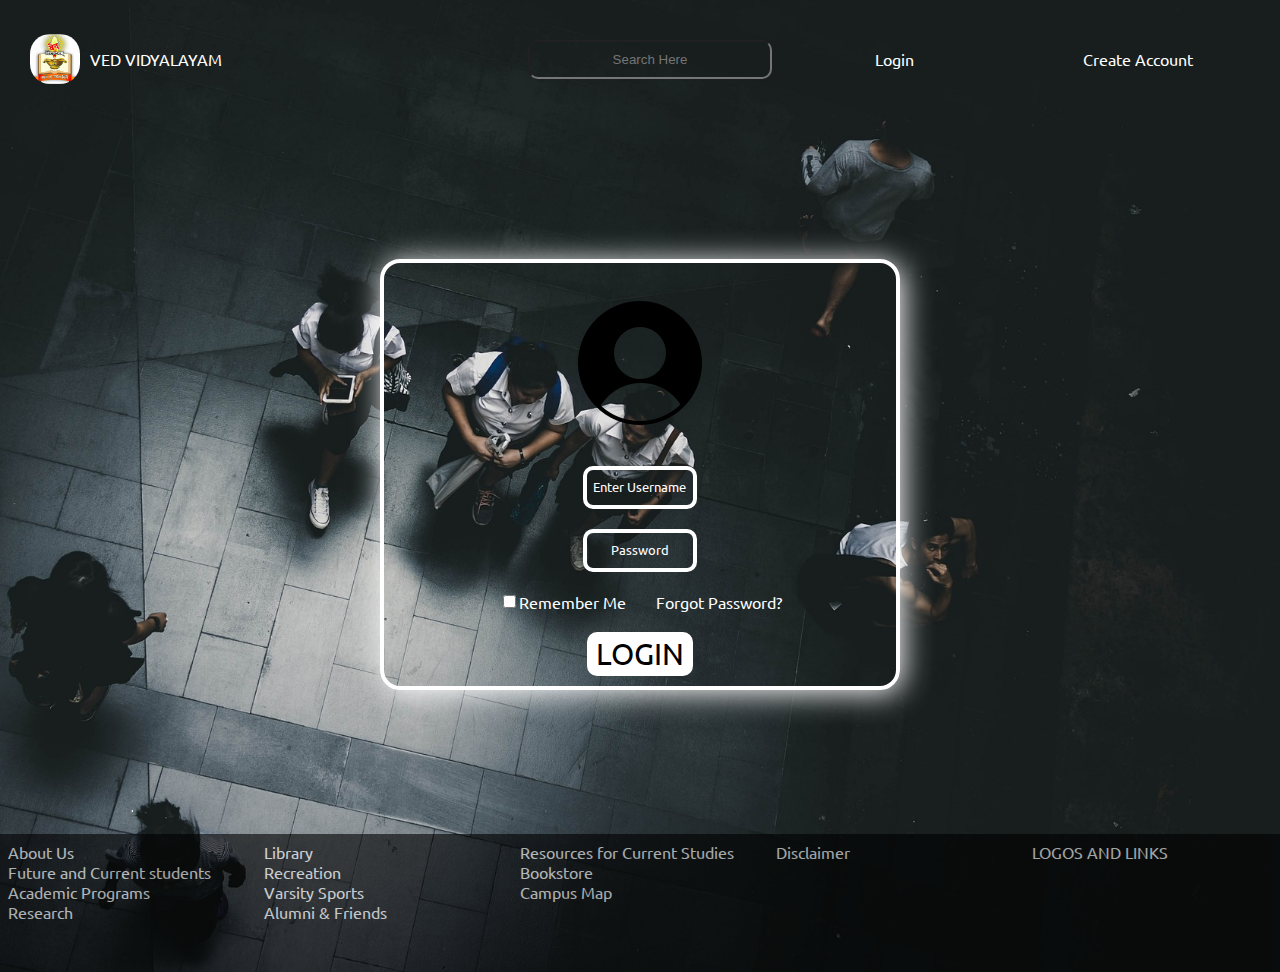
<file: index.html>
<!DOCTYPE html>
<html lang="en">

<head>
    <meta charset="UTF-8">
    <meta http-equiv="X-UA-Compatible" content="IE=edge">
    <meta name="viewport" content="width=device-width, initial-scale=1.0">
    <link rel="icon" type="image/jgp" href="logovvd.jpg">
    <title>Welcome to Ved Vidyalayam</title>
    <link href="https://fonts.googleapis.com/css2?family=Ubuntu:wght@300&display=swap" rel="stylesheet">
    <link rel="stylesheet" href="style.css">
    <link src="script.js">
    <script>
        function under_dev() {
            alert("this page is under devlopement");
        }
        function invalid_op() {
            alert("This functionality works only when you have already loged in");
        }
    </script>

</head>

<body>
    <div class="container">
        <div class="nav" id="item1">
            <div class="lefttop" id="logo">
                <img src="logovvd.jpg"></img>
            </div>
            <div class="lefttop" id="text">
                VED VIDYALAYAM
            </div>
        </div>

        <div class="nav" id="item2">
            <input type="text" placeholder="Search Here" id="search_bar">

            </input>
        </div>
        <div class="nav" id="item3">
            <p onmouseover="invalid_op()">Login</p>
        </div>
        <div class="nav" id="item4">
            <a href="create_Account.html" style="text-decoration: none;color:white;">Create Account</a>
        </div>

        <br>
    </div>

    </div>
    <div class="back">
        <div class="login_block">
            <div id="cred">
                <img src="Username_icon.png" alt="bug">
                </img>
            </div>
            <div>
                <input type="text" placeholder="Enter Username" class="input_data">
                </input>
                <br><br>
                <input type="password" placeholder="Password" class="input_data">
                </input>
            </div>
            <div class="check">
                <div id="remember_me">
                    <input type="checkbox">
                    Remember Me</input>
                </div>
                <div id="forget">
                    Forgot Password?
                </div>
            </div>
            <div class="button">
                <a href="#" class="button1">LOGIN</a>
            </div>


        </div>
    </div>
    <div class="footer">
        <div class="wid" id="block1">
            About Us
            <br>Future and Current students
            <br>Academic Programs
            <br>Research
        </div>
        <div class="wid" id="block2">
            Library
            <br>Recreation
            <br>Varsity Sports
            <br>Alumni & Friends
        </div>
        <div class="wid" id="block3">
            Resources for Current Studies
            <br>
            Bookstore
            <br>Campus Map
        </div>
        <div class="wid" id="block4">
            Disclaimer
        </div>
        <div class="wid" id="block5">
            LOGOS AND LINKS
        </div>
</body>

</html>
</file>
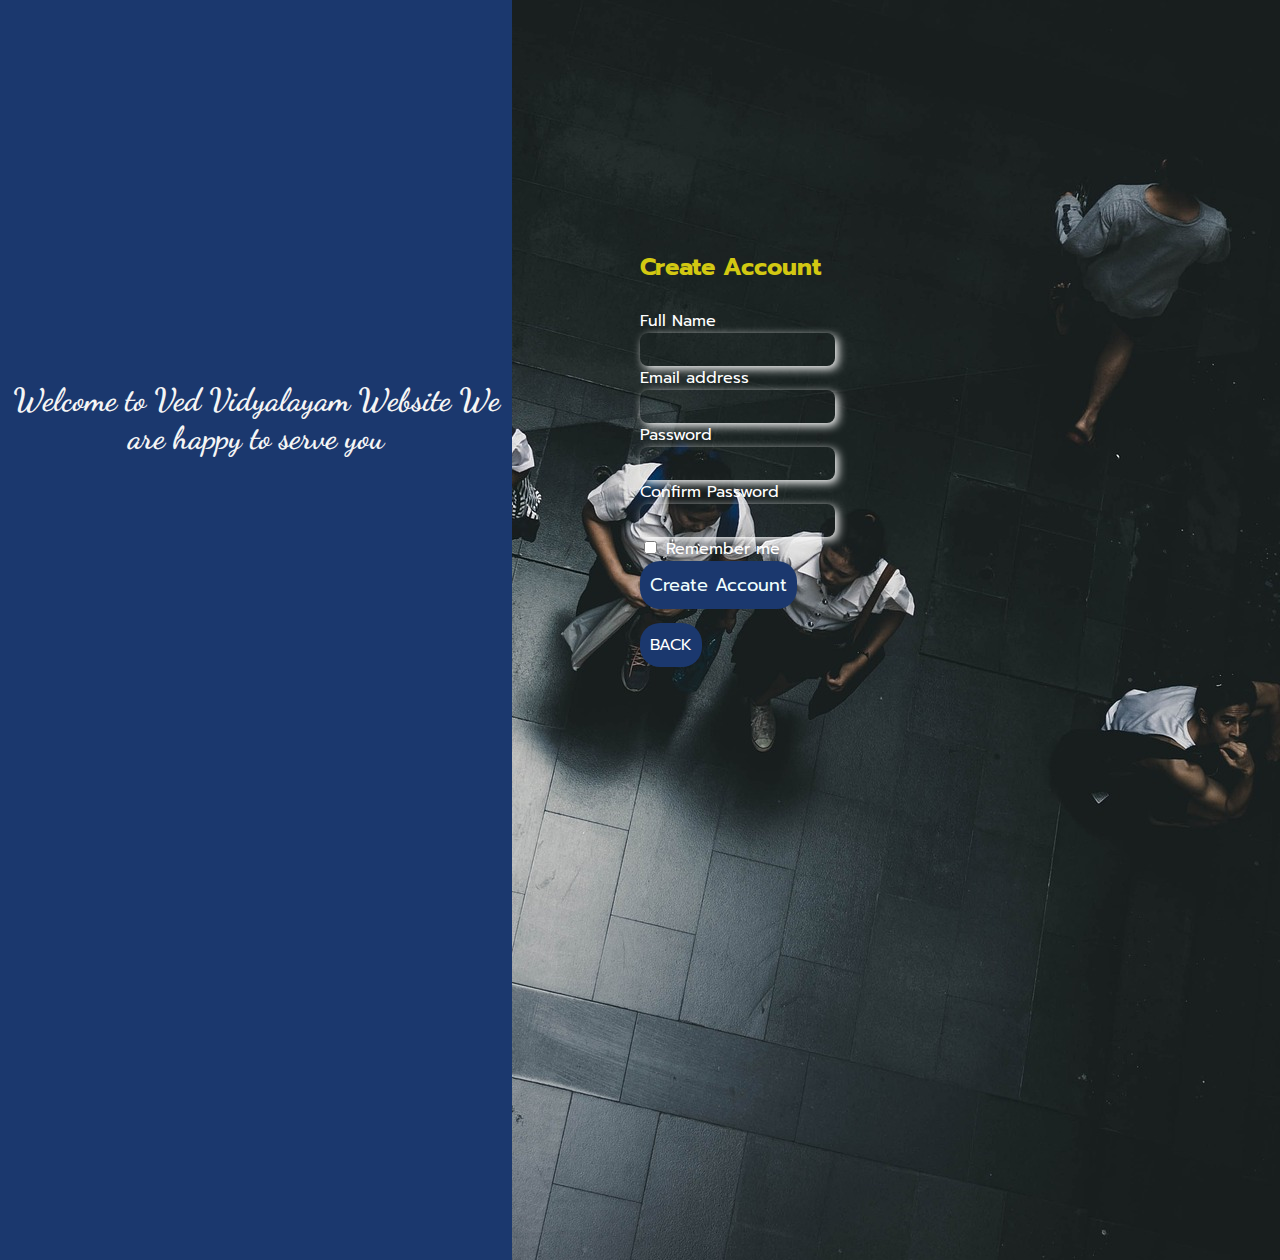
<file: create_Account.html>
<!DOCTYPE html>
<html lang="en">
<head>
    <meta charset="UTF-8">
    <meta http-equiv="X-UA-Compatible" content="IE=edge">
    <meta name="viewport" content="width=device-width, initial-scale=1.0">
    <title>Create Account</title>
    <link rel="preconnect" href="https://fonts.googleapis.com">
<link rel="preconnect" href="https://fonts.gstatic.com" crossorigin>
<link href="https://fonts.googleapis.com/css2?family=Dancing+Script&display=swap" rel="stylesheet">
<link rel="preconnect" href="https://fonts.googleapis.com">
<link rel="preconnect" href="https://fonts.gstatic.com" crossorigin>
<link href="https://fonts.googleapis.com/css2?family=Dancing+Script&family=Prompt:wght@200&display=swap" rel="stylesheet">
<link rel="icon" href="logovvd.jpg">
    <style>
        body{
            margin: 0;
            padding: 0;
            background: url("img.jpeg");
            color: white;
        }
        .container{
            display: grid;
            grid-template-columns: 2fr 3fr;
        }
        #left{
            font-family: 'Dancing Script', cursive;
            text-align: center;
            justify-content: center;
            height: 100vh;
            padding-top: 40vh;
            background-color: rgb(27, 56, 110);
            color: whitesmoke;
        }
        #right{
            
            font-family: 'Prompt', sans-serif;
            justify-content: center;
            padding-top: 25vh;
            
        }
        h3{
            color: rgb(210, 200, 18);
            text-decoration: solid;
            padding-left: 10vw;
            font-size:x-large;
            
        }
        .form{
            position: relative;
            justify-content: center;
            
            padding-left: 10vw;
        }
        .button{
            font-size: large; 
            font-family: 'Prompt', sans-serif;
            background: rgb(27, 56, 110);
            color: azure;
            border-radius: 20px;
            border: none;
            padding: 10px;
            
            
        }
        .button:hover{
            box-shadow: 3px 3px 10px;
            background-color: rgb(94, 245, 144);
            color:blue;
        }
        .field{
            background: none;
            border-radius:8px ;
            padding:15px;
            margin: 0;
            border: 0;
            color:white;
            box-shadow: 3px 3px 10px;
            padding-right: 20vw;
            padding: 1vh;
        }
        .check:hover{
            box-shadow: 10px 10px 30px;

            color:blue;
        }
        .check{
            background: transparent;
            border:4px;
        }
        a{
            text-decoration: None;
            color:white;
            background-color: rgb(27, 56, 110);
            border-radius: 20px;
            padding: 10px;
        }
        a:hover{
            box-shadow: 3px 3px 10px;
            background-color: rgb(94, 245, 144);
            color:blue;
        }
    </style>
</head>
<body>
    <div class="container">
        <div id="left" >
            <h1>
                Welcome to Ved Vidyalayam Website We are happy to serve you
            </h1>
        </div>
        <div id="right">
            <h3>
                Create Account
            </h3>
            <div class="form">
                 Full Name
                <br>
                <input type="text" placeholder="" class="field">
                </input>
                <br>
                Email address
                <br>
                <input type="email" placeholder="" class="field">
                </input>
                <br>
                Password
                <br>
                <input type="password" placeholder="" class="field">
                </input>
                <br>
                Confirm Password
                <br>
                <input type="password" placeholder="" class="field">
                </input>
                <br>
                <input type="checkbox" class="check">
                </input>
                Remember me
                <br>
                <input type="button" value="Create Account" class="button">
                </input>
                <br>
                <br>
                <a href="index.html">
                    BACK
                </a>
            </div>
        </div>

    </div>
    
</body>
</html>
</file>
<file: style.css>
body {
    font-family: 'Ubuntu', sans-serif;
    background-color: rgb(246, 241, 241);
    margin: 0;
    padding: 0;
    background: url("img.jpeg") ;
    background-size: cover;
    
}

.container {
    background: transparent;
    opacity: 1;
    color: black;
    display: flex;
    padding: 20px;
    margin: auto;
    border-top: 4px solid transparent;

    border-radius: 0px;

    /*text-align: center;*/
}

.nav {
    width: 20%;
    /* background-color:#146C94 ;*/
}

#item1 {
    width: 40%;
    text-align: LEFT;
    padding :10px;
    display: flex;
    color: white;
}

#item2 {
    display: flex;
    align-items: center;
    justify-content: center;
    color: white;

}


#item3 {
    display: flex;
    align-items: center;
    justify-content: center;
    cursor: pointer;
    color: white;

}

#item4 {
    display: flex;
    align-items: center;
    justify-content: center;
    cursor: pointer;
    color: white;
}

.footer {
    display: flex;
    align-items: flex end;
    text-align: left;
    background-color: black;
    opacity: 0.6  ;
    color: white;
    padding-bottom: 50px;

}

.wid {
    width: 20%;
    padding-left: 8px;
    padding-top: 8px;
    justify-content: space-between;
}

.back {
    
    height: 80vh;
    color: white;
    text-align: center;

    display: flex;
    align-items: center;
    justify-content: center;


}

#logo img {
    display: flex;
    width: 50px;
    height: 50px;
    border-radius: 20px;

}

#text {
    display: flex;
    align-items: center;
    justify-content: center;
    padding-left: 10px;
}

.input_data {
    border: 0;
    background: transparent;
    border-radius: 10px;
    text-align: center;
    padding-top: 10px;
    padding-bottom: 10px;
    width: 20%;
    color: white;
    border: 4px solid white;
}

#search_bar {
    
    opacity:1;
    background: none;
    border-radius: 10px;
    text-align: center;
    padding-top: 10px;
    padding-bottom: 10px;
    width: 100%;
}

.input_data::placeholder {
    color: white;
    font-family: 'Ubuntu', sans-serif;
    

}

#remember_me {
    display: flex;
    align-items: center;
    margin-right: 30px;

}

.check {
    display: flex;
    align-items: center;
    justify-content: center;
    padding-top: 20px;

}

#forget {
    cursor: pointer;
}

#forget:hover {
    color: black;
}

.button {
    display: flex;
    align-items: center;
    justify-content: center;
    text-decoration: none;
    color: white;
    font-size: 30px;
    margin-top: 10px;
    padding: 10px;

}

.button1 {
    color: black;
    background: white;
    text-decoration: none;
    display: block;
    border: 4px solid white;
    border-radius: 10px;
    width: 20%;
}

.login_block {

    border: 4px solid white;
    width: 40%;
    border-radius: 20px;
    box-shadow: 3px 3px 30px white;

}
a{
    text-decoration: none;
    color: white;
}
.button1:hover{
    background:transparent;
    color:white;
    box-shadow:0px 0px 20px blue;
}
a:hover{
    box-shadow:0px 0px 50px white;
}
p:hover{
    box-shadow:0px 0px 50px white;
}
img:hover
    {
        box-shadow:0px 0px 50px white;
        border-radius: 2000px;
    }
.input_data:hover
{
    box-shadow:0px 0px 50px white;
}
</file>
